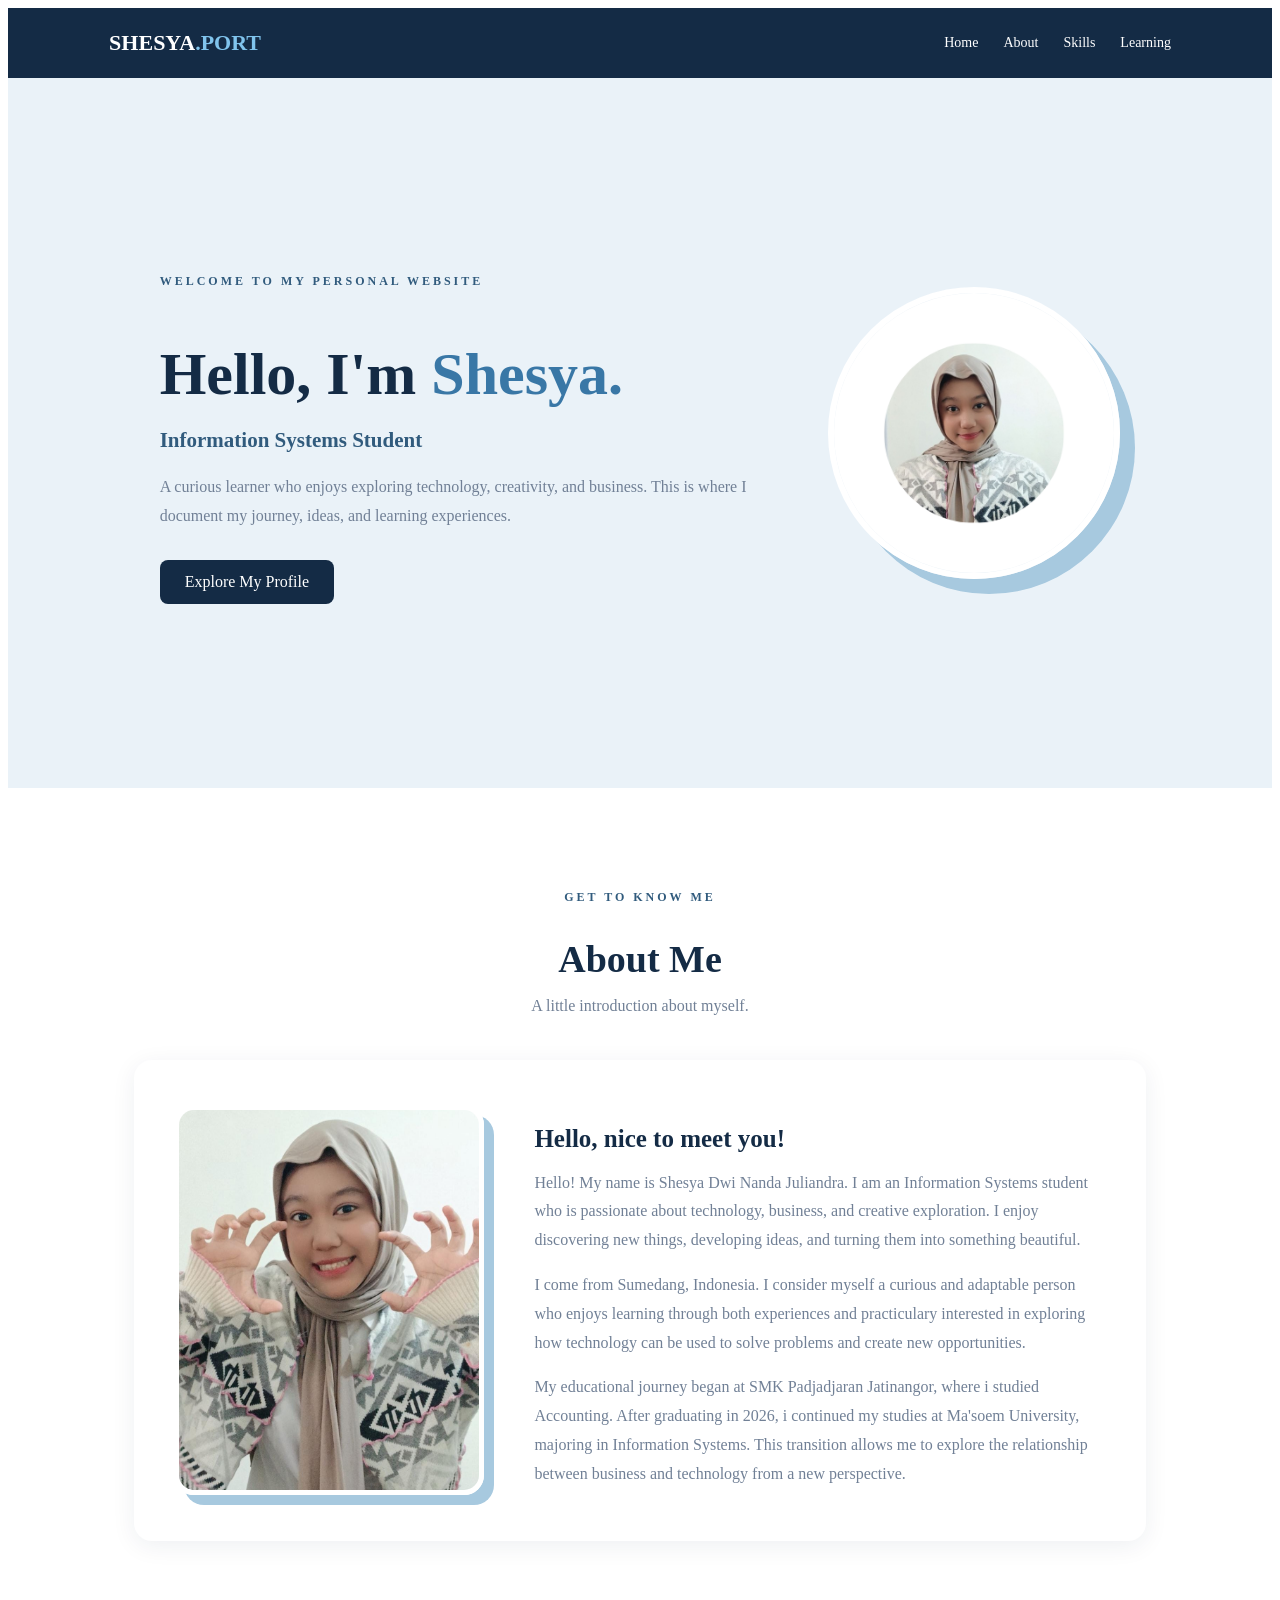
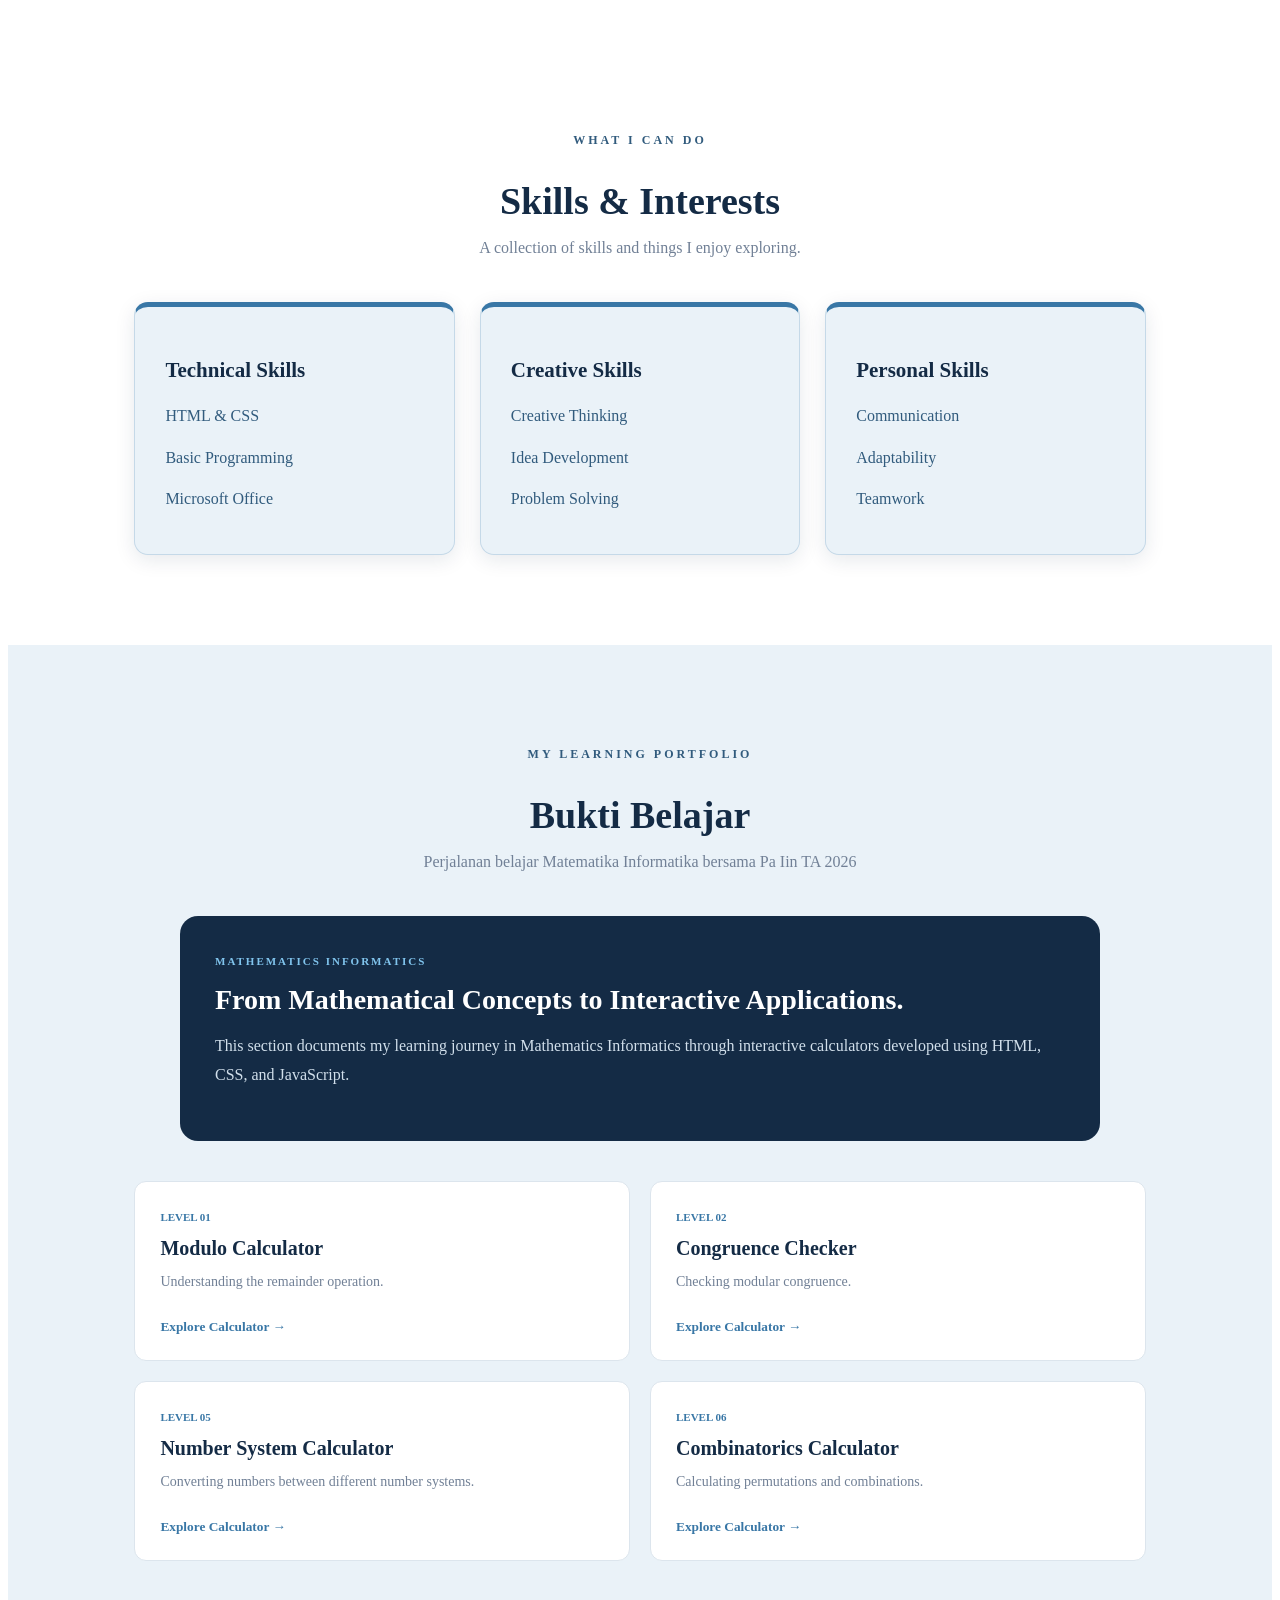
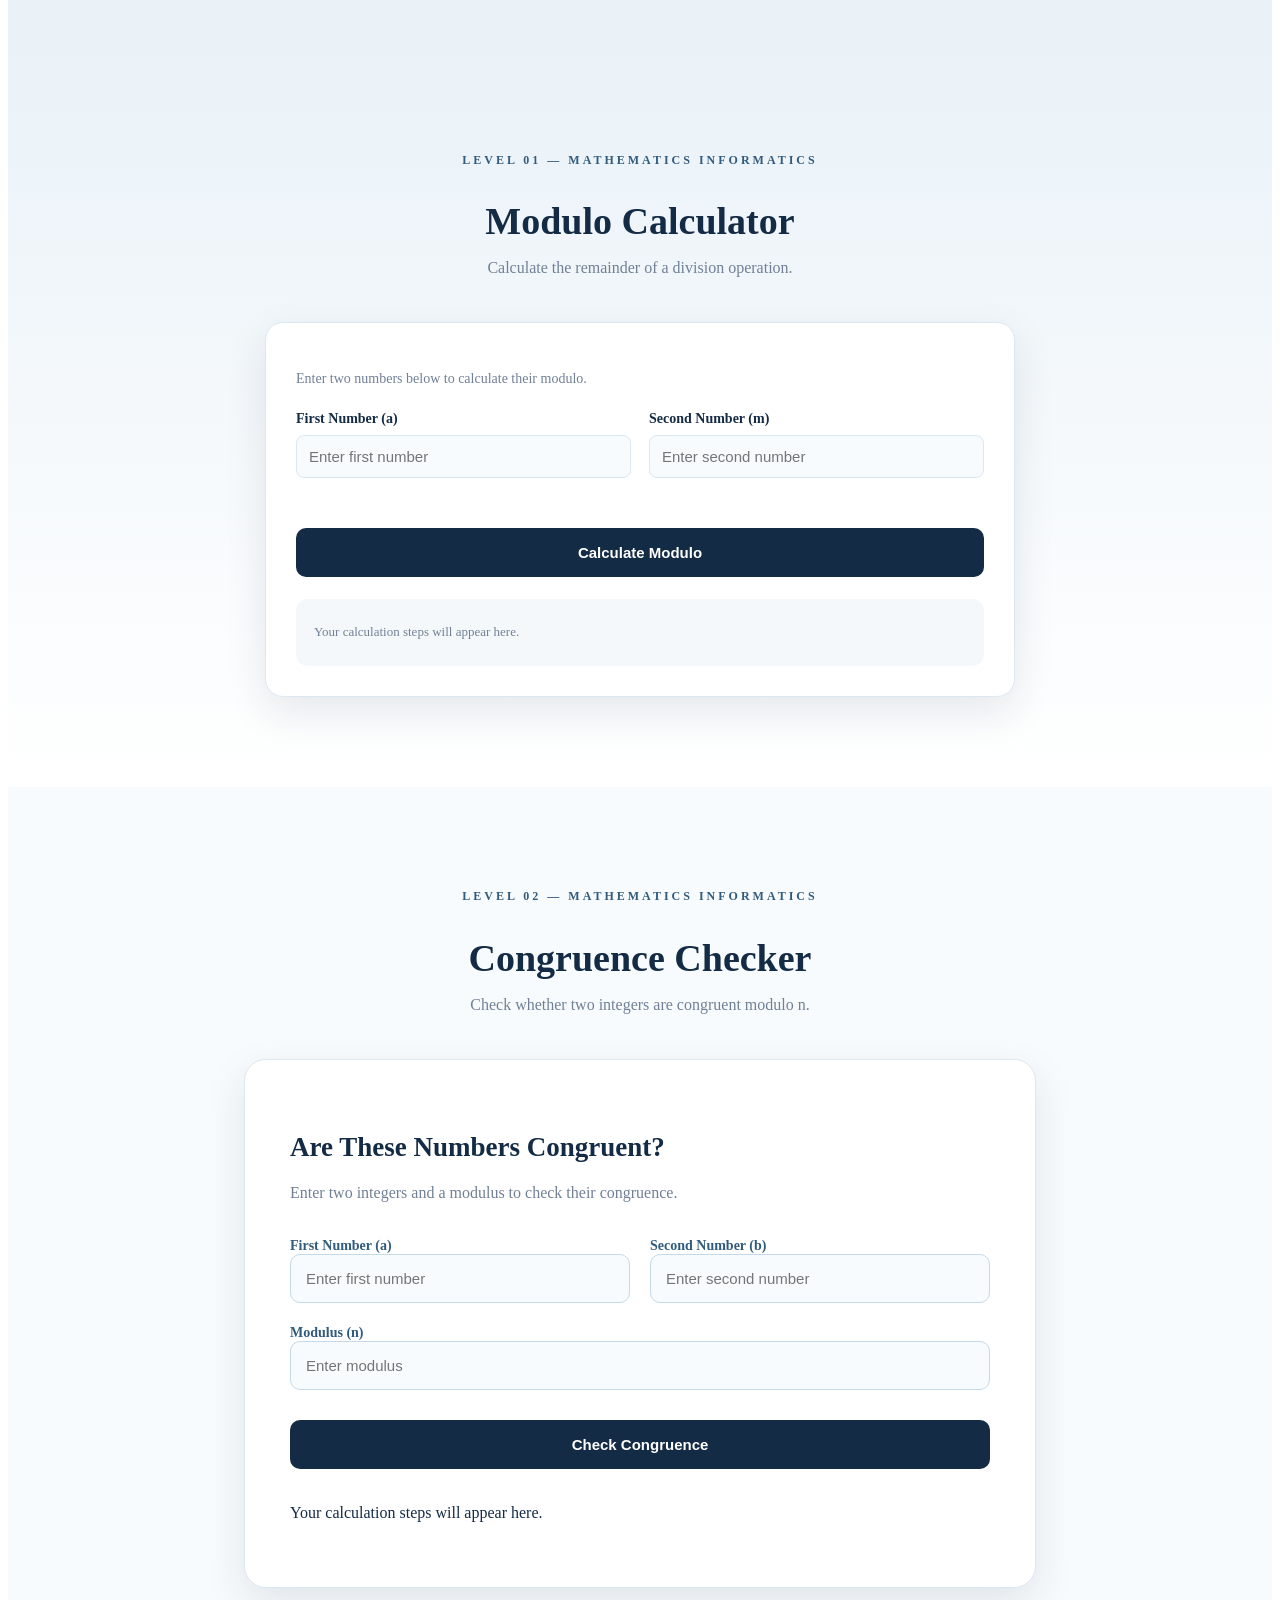
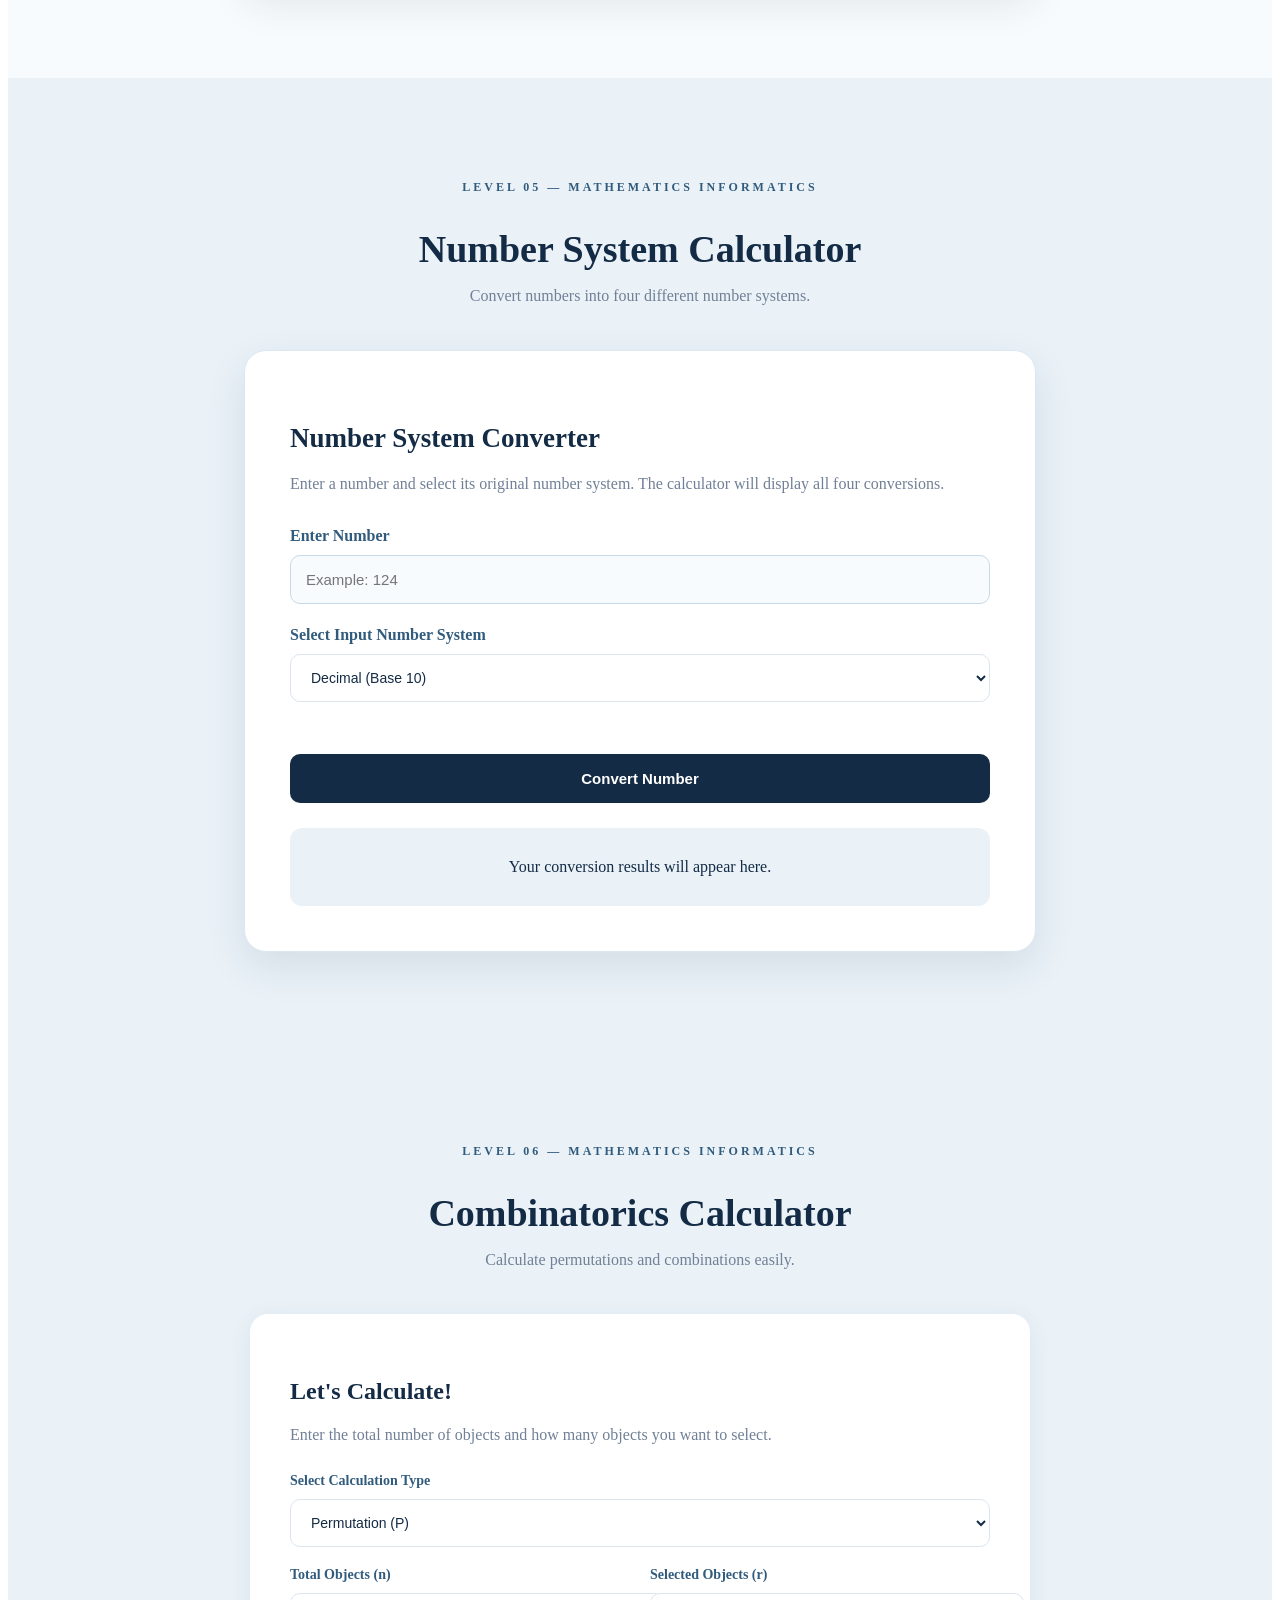
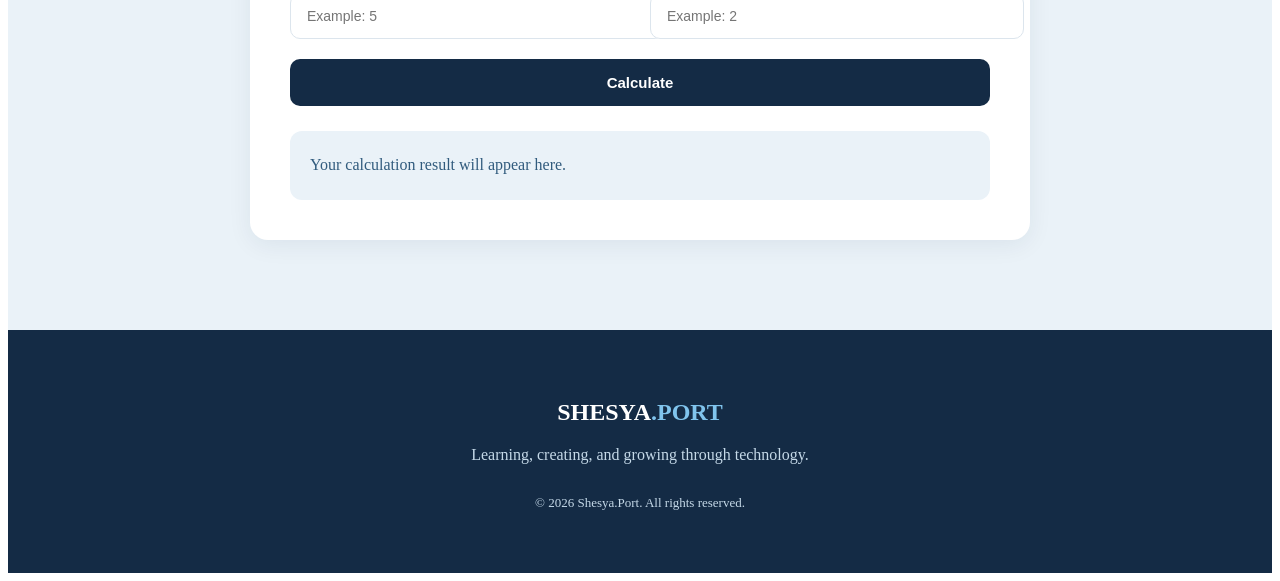
<file: index.html>
<!DOCTYPE html>
<html lang="id">

<head>
    <meta charset="UTF-8">
    <meta name="viewport" content="width=device-width, initial-scale=1.0">

    <title>Shesya.Port | Personal Website</title>

    <link rel="stylesheet" href="style.css">
</head>

<body>

    <!-- SECTION 1: NAVBAR -->
<header class="navbar">

    <a href="#home" class="logo">
        SHESYA<span>.PORT</span>
    </a>

    <nav class="nav-links">

        <a href="#home">Home</a>

        <a href="#about">About</a>

        <a href="#skills">Skills</a>

        <a href="#learning">Learning</a>

    </nav>

</header>

    <!-- SECTION 2: HERO -->
<section class="hero" id="home">

    <div class="hero-content">

        <p class="eyebrow">
            WELCOME TO MY PERSONAL WEBSITE
        </p>

        <h1>
            Hello, I'm <span>Shesya.</span>
        </h1>

        <h2>
            Information Systems Student
        </h2>

        <p class="hero-description">
            A curious learner who enjoys exploring
            technology, creativity, and business.
            This is where I document my journey,
            ideas, and learning experiences.
        </p>

        <a href="#about" class="btn-primary">
            Explore My Profile
        </a>

    </div>


        <div class="hero-decoration">

    <img src="images/profile.png"
         alt="Foto profil Shesya"
         class="profile-image">

</div>
</section>

<!-- SECTION 3: ABOUT ME -->

<section class="section" id="about">

    <div class="section-heading">

        <p class="eyebrow">GET TO KNOW ME</p>

        <h2>About Me</h2>

        <p>A little introduction about myself.</p>

    </div>

    <!-- ABOUT CARD -->
    <div class="about-card">

        <!-- FOTO PROFIL -->
        <div class="about-photo">

            <img src="images/introduce.jpeg"
                 alt="Foto Shesya">

        </div>

        <!-- PENJELASAN DIRI -->
        <div class="about-content">

            <h3>Hello, nice to meet you!</h3>

            <p>
                Hello! My name is Shesya Dwi Nanda Juliandra.
                I am an Information Systems student who is
                passionate about technology, business, and
                creative exploration. I enjoy discovering new
                things, developing ideas, and turning them
                into something beautiful.
            </p>

            <p>
                I come from Sumedang, Indonesia. I consider
                myself a curious and adaptable person who 
                enjoys learning through both experiences and
                practiculary interested in exploring how
                technology can be used to solve problems and 
                create new opportunities.
            </p>

            <p>
                My educational journey began at SMK Padjadjaran
                Jatinangor, where i studied Accounting. After 
                graduating in 2026, i continued my studies at 
                Ma'soem University, majoring in Information Systems.
                This transition allows me to explore the relationship
                between business and technology from a new perspective.
            </p>

        </div>

    </div>

</section>

    <!-- SECTION 6: SKILLS & INTERESTS -->
<section class="section" id="skills">

    <div class="section-heading">

        <p class="eyebrow">WHAT I CAN DO</p>

        <h2>Skills & Interests</h2>

        <p>A collection of skills and things I enjoy exploring.</p>

    </div>

    <div class="skills-container">

        <div class="skill-card">
            <h3>Technical Skills</h3>

            <p>HTML & CSS</p>
            <p>Basic Programming</p>
            <p>Microsoft Office</p>
        </div>

        <div class="skill-card">

            <h3>Creative Skills</h3>

            <p>Creative Thinking</p>
            <p>Idea Development</p>
            <p>Problem Solving</p>

        </div>

        <div class="skill-card">

            <h3>Personal Skills</h3>

            <p>Communication</p>
            <p>Adaptability</p>
            <p>Teamwork</p>

        </div>

    </div>

</section>

    <!-- SECTION 8: BUKTI BELAJAR -->

<section class="section learning-section" id="learning">

    <div class="section-heading">

        <p class="eyebrow">MY LEARNING PORTFOLIO</p>

        <h2>Bukti Belajar</h2>

        <p>
            Perjalanan belajar Matematika Informatika
            bersama Pa Iin TA 2026
        </p>

    </div>


    <div class="learning-intro">

        <span class="learning-label">
            MATHEMATICS INFORMATICS
        </span>

        <h3>From Mathematical Concepts to Interactive Applications.</h3>

        <p>
            This section documents my learning journey
            in Mathematics Informatics through interactive
            calculators developed using HTML, CSS, and JavaScript.
        </p>

    </div>

        <div class="learning-levels">

    <!-- LEVEL 01 -->
    <a href="#modulo" class="level-card">

        <span>LEVEL 01</span>
        <h4>Modulo Calculator</h4>
        <p>Understanding the remainder operation.</p>

        <small>Explore Calculator →</small>

    </a>

    <!-- LEVEL 02 -->
    <a href="#congruence" class="level-card">

    <span>LEVEL 02</span>
    <h4>Congruence Checker</h4>
    <p>Checking modular congruence.</p>
    <small>Explore Calculator →</small>

</a>

    <!-- LEVEL 05 -->
<a href="#number-system" class="level-card">

    <span>LEVEL 05</span>
    <h4>Number System Calculator</h4>
    <p>Converting numbers between different number systems.</p>
    <small>Explore Calculator →</small>

</a>

    <!-- LEVEL 06 -->
    
<a href="#combinatorics" class="level-card">

    <span>LEVEL 06</span>
    <h4>Combinatorics Calculator</h4>
    <p>Calculating permutations and combinations.</p>
    <small>Explore Calculator →</small>
</a>
        </div>
</section>

    <!-- SECTION 9: MODULO CALCULATOR -->
<section class="section modulo-section" id="modulo">

    <div class="section-heading">
        <p class="eyebrow">LEVEL 01 — MATHEMATICS INFORMATICS</p>
        <h2>Modulo Calculator</h2>
        <p>Calculate the remainder of a division operation.</p>
    </div>

    <div class="modulo-card">

        <p class="modulo-description">
            Enter two numbers below to calculate their modulo.
        </p>

        <div class="modulo-inputs">

            <div class="input-group">
                <label for="modulo-a">First Number (a)</label>
                <input type="number" id="modulo-a" placeholder="Enter first number">
            </div>

            <div class="input-group">
                <label for="modulo-b">Second Number (m)</label>
                <input type="number" id="modulo-b" placeholder="Enter second number">
            </div>

        </div>

        <button type="button" id="modulo-button">
            Calculate Modulo
        </button>

        <div class="modulo-result" id="modulo-result" aria-live="polite">
            <p>Your calculation steps will appear here.</p>
        </div>

    </div>

</section>

    <!-- SECTION 10: CONGRUENCE CHECKER -->
<section class="section congruence-section" id="congruence">

    <div class="section-heading">

        <p class="eyebrow">LEVEL 02 — MATHEMATICS INFORMATICS</p>

        <h2>Congruence Checker</h2>

        <p>Check whether two integers are congruent modulo n.</p>

    </div>

    <div class="congruence-card">

        <h3>Are These Numbers Congruent?</h3>

        <p class="congruence-description">
            Enter two integers and a modulus to check their congruence.
        </p>

        <div class="congruence-inputs">

            <div class="input-group">
                <label for="congruence-a">First Number (a)</label>
                <input type="number" id="congruence-a" placeholder="Enter first number">
            </div>

            <div class="input-group">
                <label for="congruence-b">Second Number (b)</label>
                <input type="number" id="congruence-b" placeholder="Enter second number">
            </div>

            <div class="input-group">
                <label for="congruence-n">Modulus (n)</label>
                <input type="number" id="congruence-n" placeholder="Enter modulus">
            </div>

        </div>

        <button type="button" id="congruence-button">
            Check Congruence
        </button>

        <div class="congruence-result" id="congruence-result" aria-live="polite">
    <p>Your calculation steps will appear here.</p>
</div>

    </div>

</section>
    <!-- SECTION 11: NUMBER SYSTEM CALCULATOR -->

<section class="section number-section" id="number-system">

    <div class="section-heading">
        <p class="eyebrow">LEVEL 05 — MATHEMATICS INFORMATICS</p>
        <h2>Number System Calculator</h2>
        <p>Convert numbers into four different number systems.</p>
    </div>

    <div class="number-card">

        <h3>Number System Converter</h3>

        <p class="number-description">
            Enter a number and select its original number system.
            The calculator will display all four conversions.
        </p>

        <div class="number-input-group">

            <label for="number-input">Enter Number</label>

            <input
                type="text"
                id="number-input"
                placeholder="Example: 124"
            >

        </div>

        <div class="number-input-group">

            <label for="from-base">Select Input Number System</label>

            <select id="from-base">
                <option value="2">Binary (Base 2)</option>
                <option value="8">Octal (Base 8)</option>
                <option value="10" selected>Decimal (Base 10)</option>
                <option value="16">Hexadecimal (Base 16)</option>
            </select>

        </div>

        <button type="button" id="convert-button">
            Convert Number
        </button>

        <div class="number-result" id="number-result" aria-live="polite">
            Your conversion results will appear here.
        </div>

    </div>

</section>

<!-- SECTION: COMBINATORICS CALCULATOR -->
<section class="section combinatorics-section" id="combinatorics">

    <div class="section-heading">
        <p class="eyebrow">LEVEL 06 — MATHEMATICS INFORMATICS</p>
        <h2>Combinatorics Calculator</h2>
        <p>Calculate permutations and combinations easily.</p>
    </div>

    <div class="combinatorics-card">

        <h3>Let's Calculate!</h3>

        <p class="combinatorics-description">
            Enter the total number of objects and how many
            objects you want to select.
        </p>

        <div class="combinatorics-input-group">

            <label for="combination-type">
                Select Calculation Type
            </label>

            <select id="combination-type">
                <option value="permutation">Permutation (P)</option>
                <option value="combination">Combination (C)</option>
            </select>

        </div>

        <div class="combinatorics-inputs">

            <div class="combinatorics-input-group">
                <label for="combination-n">Total Objects (n)</label>
                <input
                    type="number"
                    id="combination-n"
                    placeholder="Example: 5"
                    min="0"
                    step="1"
                >
            </div>

            <div class="combinatorics-input-group">
                <label for="combination-r">Selected Objects (r)</label>
                <input
                    type="number"
                    id="combination-r"
                    placeholder="Example: 2"
                    min="0"
                    step="1"
                >
            </div>

        </div>

        <button type="button" id="combinatorics-button">
            Calculate
        </button>

        <div
            class="combinatorics-result"
            id="combinatorics-result"
            aria-live="polite"
        >
            Your calculation result will appear here.
        </div>

    </div>

</section>

<!-- SECTION: FOOTER -->
<footer class="footer">
    <h3>SHESYA<span>.PORT</span></h3>

    <p>
        Learning, creating, and growing through technology.
    </p>

    <p class="footer-copyright">
        © 2026 Shesya.Port. All rights reserved.
    </p>
</footer>

<script src="script.js"></script>

</body>
</html>
</file>
<file: style.css>
.navbar {
    display: flex;
    justify-content: space-between;
    align-items: center;

    padding: 22px 8%;

    background-color: #142b45;
    position: sticky;
    top: 0;
    z-index: 100;
}

.logo {
    color: white;
    font-size: 22px;
    font-weight: bold;
    text-decoration: none;
}

.logo span {
    color: #80c4ed;
}

.nav-links {
    display: flex;
    gap: 25px;
}

.nav-links a {
    color: white;
    text-decoration: none;
    font-size: 14px;
    transition: 0.3s;
}

.nav-links a:hover {
    color: #80c4ed;
}


/* SECTION 2: HERO */

.hero {
    min-height: 550px;

    display: flex;
    justify-content: space-between;
    align-items: center;

    padding: 80px 12%;

    background-color: #eaf2f8;
}

.hero-content {
    max-width: 600px;
}

.eyebrow {
    color: #315b7d;
    font-size: 12px;
    font-weight: bold;
    letter-spacing: 3px;
    margin-bottom: 20px;
}

.hero h1 {
    font-size: 60px;
    line-height: 1.2;
    color: #142b45;
    margin-bottom: 15px;
}

.hero h1 span {
    color: #3977a6;
}

.hero h2 {
    font-size: 21px;
    color: #315b7d;
    margin-bottom: 20px;
}

.hero-description {
    color: #718096;
    line-height: 1.8;
    margin-bottom: 30px;
}

.btn-primary {
    display: inline-block;

    padding: 13px 25px;

    background-color: #142b45;
    color: white;

    text-decoration: none;
    border-radius: 8px;

    transition: 0.3s;
}

.btn-primary:hover {
    background-color: #3977a6;
    transform: translateY(-3px);
}

.hero-decoration {
    display: flex;
    justify-content: center;
    align-items: center;
}

.profile-image {
    width: 280px;
    height: 280px;

    object-fit: cover;

    border-radius: 50%;

    border: 6px solid white;

    box-shadow: 15px 15px 0 #a7c9df;
}


/* SECTION 3: ABOUT ME */

.section {
    padding: 90px 10%;
}

.section-heading {
    text-align: center;
    margin-bottom: 45px;
}

.section-heading h2 {
    font-size: 38px;
    color: #142b45;
    margin-bottom: 10px;
}

.section-heading p:last-child {
    color: #718096;
}

.about-card {
    display: flex;
    align-items: center;
    gap: 40px;

    background-color: white;

    padding: 40px;
    border-radius: 18px;

    box-shadow: 0 5px 25px rgba(20,43,69,0.07);
}

/* ABOUT ME PHOTO */

.about-photo {
    width: 300px;
    height: 380px;

    overflow: hidden;

    border-radius: 20px;

    border: 5px solid white;

    box-shadow: 10px 10px 0 #a7c9df;
}

.about-photo img {
    width: 100%;
    height: 100%;

    object-fit: cover;
    object-position: center;
}

.about-content h3 {
    font-size: 25px;
    color: #142b45;
    margin-bottom: 15px;
}

.about-content p {
    color: #718096;
    line-height: 1.8;
    margin-bottom: 12px;
}
/* SECTION 3: ABOUT ME */

.about-card {
    display: flex;
    flex-direction: row;
    align-items: center;
    gap: 50px;

    background-color: white;
    padding: 40px;
    border-radius: 18px;

    box-shadow: 0 5px 25px rgba(20,43,69,0.07);
}

.about-photo {
    width: 300px;
    height: 380px;
    flex-shrink: 0;

    overflow: hidden;
    border-radius: 20px;
    border: 5px solid white;

    box-shadow: 10px 10px 0 #a7c9df;
}

.about-photo img {
    width: 100%;
    height: 100%;
    object-fit: cover;
    object-position: center;
}

.about-content {
    flex: 1;
}

.about-content h3 {
    font-size: 25px;
    color: #142b45;
    margin-bottom: 15px;
}

.about-content p {
    color: #718096;
    line-height: 1.8;
    margin-bottom: 12px;
}

/* SECTION 6: SKILLS */

.skills-container {
    display: grid;
    grid-template-columns: repeat(3, 1fr);
    gap: 25px;
}

.skill-card {
    background-color: #eaf2f8;

    padding: 30px;

    border-radius: 14px;

    border: 1px solid #c5d9e8;
    border-top: 5px solid #3977a6;

    box-shadow: 0 5px 20px rgba(20,43,69,0.10);

    transition: 0.3s;
}

.skill-card:hover {
    transform: translateY(-5px);
    box-shadow: 0 8px 25px rgba(20,43,69,0.15);
}

.skill-card h3 {
    color: #142b45;
    font-size: 21px;
    margin-bottom: 20px;
}

.skill-card p {
    color: #315b7d;
    margin-bottom: 12px;
    line-height: 1.6;
}

.skills-container .skill-card {
    background-color: #eaf2f8 !important;
    border: 1px solid #c5d9e8 !important;
    border-top: 5px solid #3977a6 !important;
    border-radius: 14px;
    padding: 30px;
    box-shadow: 0 5px 20px rgba(20, 43, 69, 0.10);
}


/* RESPONSIVE DESIGN */

@media (max-width: 768px) {

    /* NAVBAR */

    .navbar {
        flex-direction: column;
        gap: 18px;
        padding: 20px 5%;
    }

    .nav-links {
        flex-wrap: wrap;
        justify-content: center;
        gap: 15px;
    }


    /* HERO */

    .hero {
        flex-direction: column;
        text-align: center;
        gap: 40px;
        padding: 65px 7%;
    }

    .hero h1 {
        font-size: 42px;
    }

    .circle {
        width: 160px;
        height: 160px;
        font-size: 75px;
    }


    /* ABOUT */

    .about-card {
        flex-direction: column;
        text-align: center;
        padding: 25px;
    }


    /* GRID */

    .biodata-container,
    .education-container,
    .skills-container {
        grid-template-columns: 1fr;
    }


    /* GENERAL */

    .section {
        padding: 65px 6%;
    }

    .section-heading h2 {
        font-size: 30px;
    }

}

@media (max-width: 400px) {

    .nav-links {
        gap: 10px;
    }

    .nav-links a {
        font-size: 12px;
    }

    .hero h1 {
        font-size: 35px;
    }

}


/* SECTION 8: BUKTI BELAJAR */

.learning-section {
    background-color: #eaf2f8;
}

.learning-intro {
    max-width: 850px;
    margin: 0 auto 40px;

    padding: 35px;

    background-color: #142b45;
    color: white;

    border-radius: 18px;
}

.learning-label {
    font-size: 11px;
    letter-spacing: 2px;
    color: #80c4ed;
    font-weight: bold;
}

.learning-intro h3 {
    font-size: 28px;
    margin: 15px 0;
}

.learning-intro p {
    color: #d1dfeb;
    line-height: 1.8;
}

.learning-levels {
    display: grid;

    grid-template-columns: repeat(2, 1fr);

    gap: 20px;
}

.level-card {
    padding: 25px;

    background-color: white;

    border-radius: 12px;

    border: 1px solid #dce5ed;
}

.level-card span {
    font-size: 11px;
    font-weight: bold;
    color: #3977a6;
}

.level-card h4 {
    color: #142b45;
    font-size: 20px;
    margin: 12px 0;
}

.level-card p {
    color: #718096;
    font-size: 14px;
}

/* SECTION 7: FOOTER */
.footer {
    background-color: #142b45;
    color: white;
    text-align: center;
    padding: 45px 10%;
}

.footer h3 {
    font-size: 24px;
    margin-bottom: 12px;
}

.footer h3 span {
    color: #80c4ed;
}

.footer p {
    color: #c5d9e8;
    margin-bottom: 15px;
    line-height: 1.6;
}

.footer-copyright {
    font-size: 13px;
    margin-top: 25px;
}

/* MODULO CALCULATOR - FINAL DESIGN */

.modulo-section {
    background: linear-gradient(
        180deg,
        #eaf2f8 0%,
        #ffffff 100%
    );
}

.modulo-card {
    max-width: 700px;
    margin: 0 auto;
    padding: 45px;
    background: #ffffff;
    border-radius: 22px;
    border: 1px solid #dce8f1;
    box-shadow: 0 15px 40px rgba(20, 43, 69, 0.10);
}

.modulo-card h3 {
    font-size: 27px;
    color: #142b45;
    margin-bottom: 10px;
}

.modulo-description {
    color: #718096;
    line-height: 1.7;
    margin-bottom: 30px;
}

.modulo-inputs {
    display: grid;
    grid-template-columns: 1fr 1fr;
    gap: 20px;
}

.input-group label {
    color: #315b7d;
    font-size: 14px;
    font-weight: 600;
}

.input-group input {
    width: 100%;
    box-sizing: border-box;
    padding: 15px;
    border: 1px solid #c5d9e8;
    border-radius: 10px;
    background: #f8fbfd;
    font-size: 15px;
    transition: 0.3s;
}

.input-group input:focus {
    outline: none;
    border-color: #3977a6;
    box-shadow: 0 0 0 3px rgba(57, 119, 166, 0.12);
}

#modulo-button {
    width: 100%;
    margin-top: 30px;
    padding: 16px;
    border: none;
    border-radius: 10px;
    background: #142b45;
    color: white;
    font-size: 15px;
    font-weight: bold;
    cursor: pointer;
    transition: 0.3s;
}

#modulo-button:hover {
    background: #3977a6;
    transform: translateY(-2px);
}

.modulo-result {
    margin-top: 25px;
    padding: 25px;
    border-radius: 12px;
    background: #eaf2f8;
    color: #142b45;
    text-align: center;
    line-height: 1.8;
}

.modulo-result h3 {
    font-size: 20px;
    margin-bottom: 10px;
}

.modulo-result strong {
    color: #3977a6;
    font-size: 24px;
}

@media (max-width: 600px) {
    .modulo-card {
        padding: 25px;
    }

    .modulo-inputs {
        grid-template-columns: 1fr;
    }
}

/* CLICKABLE LEARNING CARD */

a.level-card {
    display: block;
    text-decoration: none;
    color: inherit;
    cursor: pointer;
    transition: 0.3s;
}

a.level-card:hover {
    transform: translateY(-6px);
    box-shadow: 0 10px 25px rgba(20,43,69,0.12);
    border-color: #3977a6;
}

.level-card small {
    display: inline-block;
    margin-top: 15px;
    color: #3977a6;
    font-weight: bold;
}

/* CONGRUENCE CHECKER */

.congruence-section {
    background-color: #f8fbfd;
}

.congruence-card {
    max-width: 700px;
    margin: 0 auto;
    padding: 45px;
    background: #ffffff;
    border-radius: 22px;
    border: 1px solid #dce8f1;
    box-shadow: 0 15px 40px rgba(20,43,69,0.10);
}

.congruence-card h3 {
    font-size: 27px;
    color: #142b45;
    margin-bottom: 10px;
}

.congruence-description {
    color: #718096;
    line-height: 1.7;
    margin-bottom: 30px;
}

.congruence-inputs {
    display: grid;
    grid-template-columns: 1fr 1fr;
    gap: 20px;
}

.congruence-inputs .input-group:last-child {
    grid-column: 1 / -1;
}

.congruence-inputs input {
    width: 100%;
    box-sizing: border-box;
    padding: 15px;
    border: 1px solid #c5d9e8;
    border-radius: 10px;
    background: #f8fbfd;
    font-size: 15px;
}

.congruence-inputs input:focus {
    outline: none;
    border-color: #3977a6;
    box-shadow: 0 0 0 3px rgba(57,119,166,0.12);
}

#congruence-button {
    width: 100%;
    margin-top: 30px;
    padding: 16px;
    border: none;
    border-radius: 10px;
    background: #142b45;
    color: white;
    font-size: 15px;
    font-weight: bold;
    cursor: pointer;
    transition: 0.3s;
}

#congruence-button:hover {
    background: #3977a6;
    transform: translateY(-2px);
}

.congruence-result {
    margin-top: 25px;
    padding: 25px;
    border-radius: 12px;
    background: #eaf2f8;
    color: #142b45;
    text-align: center;
    line-height: 1.8;
}

.congruence-result strong {
    color: #3977a6;
}

@media (max-width: 600px) {
    .congruence-card {
        padding: 25px;
    }

    .congruence-inputs {
        grid-template-columns: 1fr;
    }

    .congruence-inputs .input-group:last-child {
        grid-column: auto;
    }
}

/* NUMBER SYSTEM CALCULATOR */
.number-section {
    background-color: #eaf2f8;
}

.number-card {
    max-width: 700px;
    margin: 0 auto;
    padding: 45px;
    background-color: white;
    border: 1px solid #dce8f1;
    border-radius: 22px;
    box-shadow: 0 15px 40px rgba(20,43,69,0.10);
}

.number-card h3 {
    color: #142b45;
    font-size: 27px;
    margin-bottom: 10px;
}

.number-description {
    color: #718096;
    line-height: 1.7;
    margin-bottom: 30px;
}

.number-input-group {
    display: flex;
    flex-direction: column;
    gap: 10px;
    margin-bottom: 22px;
}

.number-input-group label {
    color: #315b7d;
    font-weight: bold;
}

.number-input-group input,
.number-selects select {
    width: 100%;
    box-sizing: border-box;
    padding: 15px;
    border: 1px solid #c5d9e8;
    border-radius: 10px;
    background-color: #f8fbfd;
    font-size: 15px;
}

.number-input-group input:focus,
.number-selects select:focus {
    outline: none;
    border-color: #3977a6;
    box-shadow: 0 0 0 3px rgba(57,119,166,0.12);
}

.number-selects {
    display: grid;
    grid-template-columns: 1fr 1fr;
    gap: 20px;
}

.number-selects select {
    margin-top: 10px;
}

#convert-button {
    width: 100%;
    margin-top: 30px;
    padding: 16px;
    background-color: #142b45;
    color: white;
    border: none;
    border-radius: 10px;
    font-size: 15px;
    font-weight: bold;
    cursor: pointer;
    transition: 0.3s;
}

#convert-button:hover {
    background-color: #3977a6;
    transform: translateY(-2px);
}

.number-result {
    margin-top: 25px;
    padding: 25px;
    background-color: #eaf2f8;
    color: #142b45;
    border-radius: 12px;
    text-align: center;
    line-height: 1.8;
    overflow-wrap: anywhere;
}

.number-result strong {
    color: #3977a6;
    font-size: 22px;
}

@media (max-width: 600px) {

    .number-card {
        padding: 25px;
    }

    .number-selects {
        grid-template-columns: 1fr;
    }

}

/* NUMBER SYSTEM OUTPUT */

.number-output {
    display: grid;
    grid-template-columns: 1fr 1fr;
    gap: 15px;
    margin-top: 20px;
    text-align: left;
}

.output-item {
    display: flex;
    flex-direction: column;
    gap: 10px;
    padding: 20px;
    background-color: white;
    border: 1px solid #dce8f1;
    border-radius: 12px;
}

.output-item span {
    color: #718096;
    font-size: 12px;
    font-weight: bold;
}

.output-item strong {
    color: #142b45;
    font-size: 22px;
    overflow-wrap: anywhere;
}

@media (max-width: 600px) {
    .number-output {
        grid-template-columns: 1fr;
    }
}


/* NUMBER SYSTEM SELECT DESIGN */

.number-input-group select {
    width: 100%;
    padding: 14px 16px;
    border: 1px solid #dce5ed;
    border-radius: 10px;
    background-color: white;
    color: #142b45;
    font-size: 14px;
    outline: none;
    cursor: pointer;
    transition: 0.3s;
}

.number-input-group select:focus {
    border-color: #3977a6;
    box-shadow: 0 0 0 3px rgba(57, 119, 166, 0.12);
}


/* COMBINATORICS CALCULATOR */

.combinatorics-section {
    background-color: #eaf2f8;
}

.combinatorics-card {
    max-width: 700px;
    margin: 0 auto;
    padding: 40px;
    background-color: white;
    border-radius: 18px;
    box-shadow: 0 5px 25px rgba(20, 43, 69, 0.07);
}

.combinatorics-card h3 {
    color: #142b45;
    font-size: 24px;
    margin-bottom: 10px;
}

.combinatorics-description {
    color: #718096;
    line-height: 1.7;
    margin-bottom: 25px;
}

.combinatorics-input-group {
    display: flex;
    flex-direction: column;
    gap: 10px;
    margin-bottom: 20px;
}

.combinatorics-input-group label {
    color: #315b7d;
    font-size: 14px;
    font-weight: bold;
}

.combinatorics-input-group input,
.combinatorics-input-group select {
    width: 100%;
    padding: 14px 16px;
    border: 1px solid #dce5ed;
    border-radius: 10px;
    background-color: white;
    color: #142b45;
    font-size: 14px;
    outline: none;
}

.combinatorics-input-group input:focus,
.combinatorics-input-group select:focus {
    border-color: #3977a6;
    box-shadow: 0 0 0 3px rgba(57, 119, 166, 0.12);
}

.combinatorics-inputs {
    display: grid;
    grid-template-columns: 1fr 1fr;
    gap: 20px;
}

#combinatorics-button {
    width: 100%;
    padding: 15px;
    border: none;
    border-radius: 10px;
    background-color: #142b45;
    color: white;
    font-size: 15px;
    font-weight: bold;
    cursor: pointer;
    transition: 0.3s;
}

#combinatorics-button:hover {
    background-color: #3977a6;
    transform: translateY(-2px);
}

.combinatorics-result {
    margin-top: 25px;
    padding: 20px;
    border-radius: 12px;
    background-color: #eaf2f8;
    color: #315b7d;
    line-height: 1.8;
    overflow-wrap: anywhere;
}

.combinatorics-result h3 {
    color: #142b45;
    margin-bottom: 10px;
}

.combinatorics-result strong {
    color: #142b45;
    font-size: 22px;
}

@media (max-width: 600px) {
    .combinatorics-card {
        padding: 25px;
    }

    .combinatorics-inputs {
        grid-template-columns: 1fr;
        gap: 0;
    }
}


/* MODULO CALCULATION EXPLANATION */

.calculation-summary {
    margin: 20px 0;
    padding: 20px;
    background-color: white;
    border: 1px solid #dce8f1;
    border-radius: 12px;
}

.calculation-summary strong {
    color: #3977a6;
    font-size: 25px;
}

.calculation-explanation {
    margin-top: 25px;
    padding: 25px;
    background-color: white;
    border-radius: 12px;
    text-align: left;
}

.calculation-explanation h4 {
    color: #142b45;
    font-size: 17px;
    margin: 22px 0 10px;
}

.calculation-explanation h4:first-child {
    margin-top: 0;
}

.calculation-explanation p {
    color: #718096;
    line-height: 1.8;
    margin-bottom: 10px;
}

.calculation-explanation strong {
    color: #3977a6;
}

/* MODULO RESULT - SIMPLE DESIGN */

.modulo-result {
    margin-top: 25px;
    padding: 20px;
    background: #f5f8fb;
    border-radius: 12px;
    color: #142b45;
    text-align: left;
    line-height: 1.7;
}

.modulo-result h3 {
    font-size: 18px;
    margin-bottom: 15px;
    color: #142b45;
}

.modulo-result h4 {
    font-size: 15px;
    margin-top: 15px;
    margin-bottom: 5px;
    color: #142b45;
}

.modulo-result p {
    font-size: 14px;
    color: #718096;
    margin-bottom: 8px;
}

.modulo-result .math-operation {
    font-size: 16px;
    font-weight: bold;
    color: #3977a6;
    margin: 5px 0;
    overflow-wrap: anywhere;
}

.modulo-result .modulo-final-answer {
    padding: 15px;
    margin-bottom: 15px;
    background: #142b45;
    color: white;
    border-radius: 10px;
}

.modulo-result .modulo-final-answer h2 {
    color: white;
    font-size: 22px;
    margin: 5px 0;
}

.modulo-result .modulo-final-answer p {
    color: #d1dfeb;
    margin: 0;
}

.modulo-result .modulo-step {
    padding: 10px 0;
    border-bottom: 1px solid #dce8f1;
}

.modulo-result .modulo-verification {
    margin-top: 15px;
    padding: 12px;
    background: #eaf2f8;
    border-radius: 8px;
}

.modulo-result .modulo-conclusion {
    margin-top: 15px;
}

/* CONGRUENCE STEP-BY-STEP RESULT DESIGN */
.congruence-result {
    margin-top: 30px;
    padding: 0;
    background: transparent;
    color: #142b45;
    text-align: left;
    line-height: 1.7;
}

.congruence-result h3 {
    font-size: 24px;
    color: #142b45;
    margin-bottom: 20px;
}

.congruence-final-answer {
    padding: 25px;
    margin-bottom: 30px;
    background: #142b45;
    color: white;
    border-radius: 16px;
}

.congruence-final-answer span {
    display: block;
    color: #bcd7eb;
    font-size: 12px;
    font-weight: bold;
    letter-spacing: 2px;
    margin-bottom: 10px;
}

.congruence-final-answer h2 {
    color: white;
    font-size: 28px;
    margin-bottom: 8px;
    overflow-wrap: anywhere;
}

.congruence-final-answer p {
    color: #d1dfeb;
    font-size: 14px;
}

.congruence-steps-title {
    margin-bottom: 20px;
    font-size: 20px;
    color: #142b45;
}

.congruence-step {
    padding: 20px;
    margin-bottom: 15px;
    background: white;
    border: 1px solid #dce8f1;
    border-radius: 14px;
}

.congruence-step span {
    display: block;
    color: #3977a6;
    font-size: 12px;
    font-weight: bold;
    letter-spacing: 1px;
    margin-bottom: 10px;
}

.congruence-step h4 {
    color: #142b45;
    font-size: 17px;
    margin-bottom: 10px;
}

.congruence-step .math-operation {
    color: #142b45;
    font-size: 23px;
    font-weight: bold;
    margin-bottom: 8px;
    overflow-wrap: anywhere;
}

.congruence-step p {
    color: #718096;
    font-size: 14px;
    line-height: 1.7;
}

.congruence-comparison {
    padding: 22px;
    margin-top: 25px;
    background: #eaf2f8;
    border: 1px solid #c5d9e8;
    border-radius: 14px;
}

.congruence-comparison h4 {
    color: #142b45;
    margin-bottom: 12px;
}

.congruence-comparison .math-operation {
    color: #3977a6;
    font-size: 22px;
    font-weight: bold;
    margin-bottom: 10px;
    overflow-wrap: anywhere;
}

.congruence-comparison p {
    color: #718096;
    font-size: 14px;
}

.congruence-conclusion {
    padding: 20px 5px 5px;
}

.congruence-conclusion h4 {
    color: #142b45;
    margin-bottom: 8px;
}

.congruence-conclusion p {
    color: #718096;
    line-height: 1.8;
}

@media (max-width: 600px) {
    .congruence-final-answer h2 {
        font-size: 23px;
    }

    .congruence-step .math-operation,
    .congruence-comparison .math-operation {
        font-size: 19px;
    }
}

/* FIX MODULO LAYOUT */

.modulo-card {
    width: 100%;
    max-width: 750px;
    margin: 0 auto;
    padding: 30px;
    background: white;
    border-radius: 18px;
}

.modulo-result {
    width: 100%;
    max-width: 100%;
    box-sizing: border-box;
    margin-top: 20px;
    padding: 15px;
    font-size: 14px;
}

.modulo-result h3 {
    font-size: 18px;
}

.modulo-result .modulo-final-answer h2 {
    font-size: 22px;
}

.modulo-result .math-operation {
    font-size: 16px;
}

.modulo-result .modulo-step {
    padding: 10px 0;
}


/* =================================
   MODULO CALCULATOR
================================= */

.modulo-card {
    width: 100%;
    max-width: 750px;
    margin: 0 auto;
    padding: 30px;
    background: white;
    border-radius: 18px;
    box-sizing: border-box;
}

.modulo-description {
    color: #718096;
    font-size: 14px;
    margin-bottom: 20px;
}

.modulo-inputs {
    display: grid;
    grid-template-columns: repeat(2, 1fr);
    gap: 18px;
    margin-bottom: 20px;
}

.modulo-card .input-group {
    display: flex;
    flex-direction: column;
    gap: 8px;
}

.modulo-card label {
    color: #142b45;
    font-size: 14px;
    font-weight: 600;
}

.modulo-card input {
    width: 100%;
    padding: 12px;
    border: 1px solid #dce8f1;
    border-radius: 8px;
    box-sizing: border-box;
}

.modulo-card button {
    padding: 12px 22px;
    border: none;
    border-radius: 8px;
    background: #142b45;
    color: white;
    cursor: pointer;
    font-weight: 600;
}

/* RESULT CONTAINER */

.modulo-result {
    width: 100%;
    box-sizing: border-box;
    margin-top: 22px;
    padding: 18px;
    background: #f5f8fb;
    border-radius: 12px;
    color: #142b45;
    text-align: left;
    line-height: 1.6;
}

.modulo-result h3 {
    font-size: 18px;
    margin-bottom: 12px;
    color: #142b45;
}

.modulo-result p {
    font-size: 13px;
    color: #718096;
    margin: 5px 0;
}

/* FINAL ANSWER */

.modulo-final-answer {
    padding: 16px;
    margin-bottom: 18px;
    background: #142b45;
    color: white;
    border-radius: 10px;
}

.modulo-final-answer span {
    display: block;
    color: #bcd7eb;
    font-size: 11px;
    font-weight: bold;
    letter-spacing: 1.5px;
    margin-bottom: 6px;
}

.modulo-final-answer h2 {
    color: white;
    font-size: 22px;
    margin-bottom: 5px;
}

.modulo-final-answer p {
    color: #d1dfeb;
    font-size: 13px;
}

/* CALCULATION STEPS */

.modulo-steps-title {
    font-size: 17px !important;
    margin-bottom: 10px;
}

.modulo-step {
    padding: 12px 0;
    border-bottom: 1px solid #dce8f1;
}

.modulo-step span {
    display: block;
    color: #3977a6;
    font-size: 10px;
    font-weight: bold;
    letter-spacing: 1px;
    margin-bottom: 4px;
}

.modulo-step h4,
.modulo-verification h4,
.modulo-conclusion h4 {
    color: #142b45;
    font-size: 14px;
    margin-bottom: 5px;
}

.modulo-step .math-operation,
.modulo-verification .math-operation {
    color: #3977a6;
    font-size: 16px;
    font-weight: bold;
    margin: 5px 0;
    overflow-wrap: anywhere;
}

/* VERIFICATION */

.modulo-verification {
    padding: 14px;
    margin-top: 15px;
    background: #eaf2f8;
    border-radius: 9px;
}

.modulo-conclusion {
    padding-top: 14px;
}

/* MOBILE */

@media (max-width: 600px) {
    .modulo-card {
        padding: 18px;
    }

    .modulo-inputs {
        grid-template-columns: 1fr;
    }

    .modulo-result {
        padding: 13px;
    }

    .modulo-final-answer h2 {
        font-size: 19px;
    }
}
</file>
